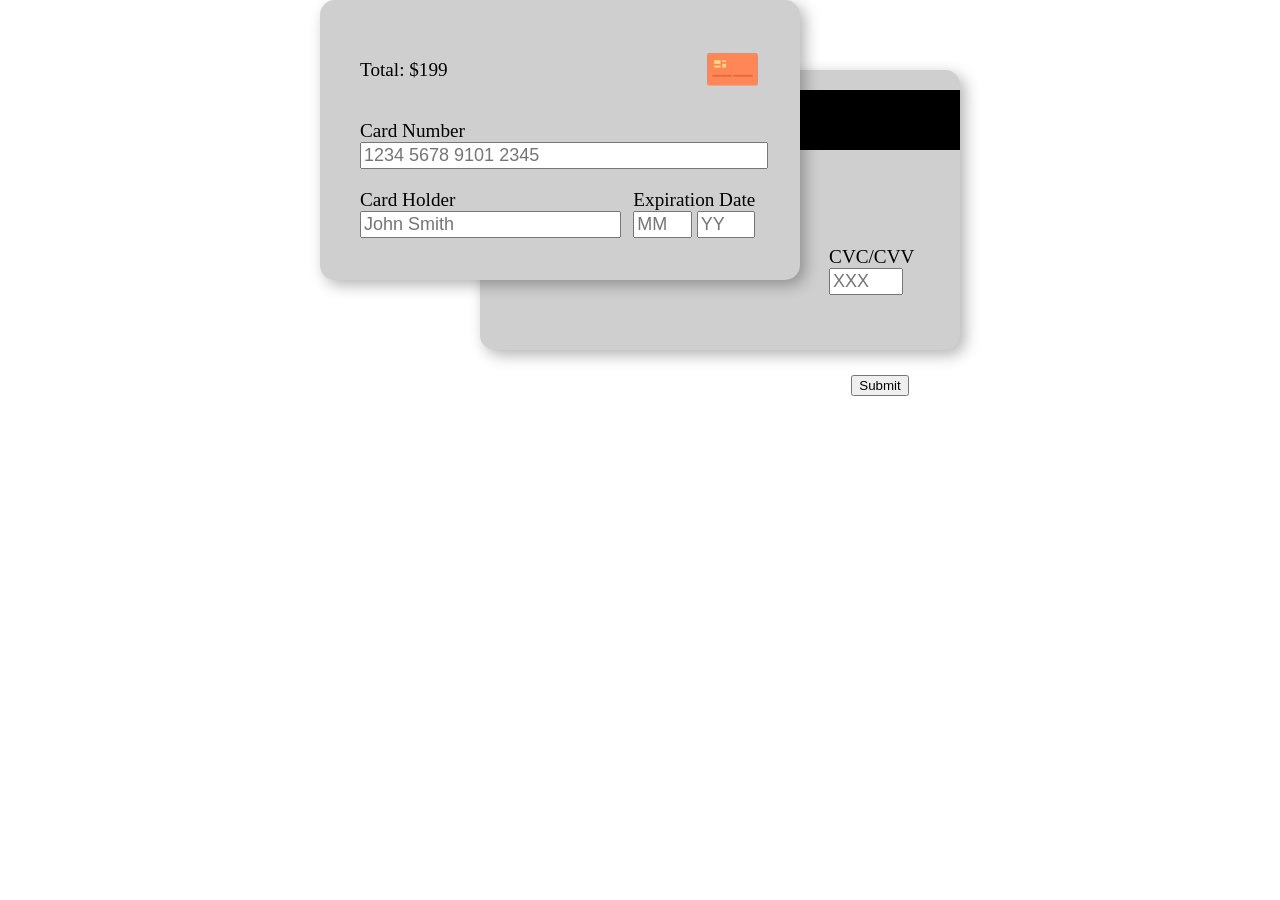
<file: creditcard/index.html>
<!DOCTYPE html>
<html lang="en">
<head>
    <meta charset="UTF-8">
    <meta name="viewport" content="width=device-width, initial-scale=1.0">
    <title>Credit Card</title>
    <link rel="stylesheet" href="styles.css">
    <script src="card.js" defer></script>
    <link rel="shortcut icon" href="favicon.png" type="image/x-icon">
</head>
<body>
    <form id="credit-card">
        <div class="card">
            <div class="cardFront">
                <p class="total">Total: $199</p>
                <p class="errorMsg" style="color: red;"></p>
                <img class="card-image" src="[data-uri]"
                height="55px">
                <div class="number">
                    <label for="cardNumber">Card Number</label>
                    <input type="text" id="cardNumber" placeholder="1234 5678 9101 2345" required>
                </div>
                <div class="name">
                    <label for="cardHolder">Card Holder</label>
                    <input type="text" id="cardHolder" placeholder="John Smith" required>
                </div>
                <div class="exp-date">
                    <label for="expirationDate">Expiration Date</label>
                    <input type="text" id="cardMonth" placeholder="MM" maxlength="2" required>
                    <input type="text" id="cardYear" placeholder="YY" maxlength="2" required>
                </div>
            </div>
            <div class="cardBack">
                <div class="blackstrip"></div>
                <div class="cvv">
                    <label for="cvv">CVC/CVV</label>
                    <input type="text" id="cvv" placeholder="XXX" maxlength="3" required>
                </div>
            </div>
            <button type="submit" class="submitButton">Submit</button>
        </div>
    </form>
</body>
</html>
</file>
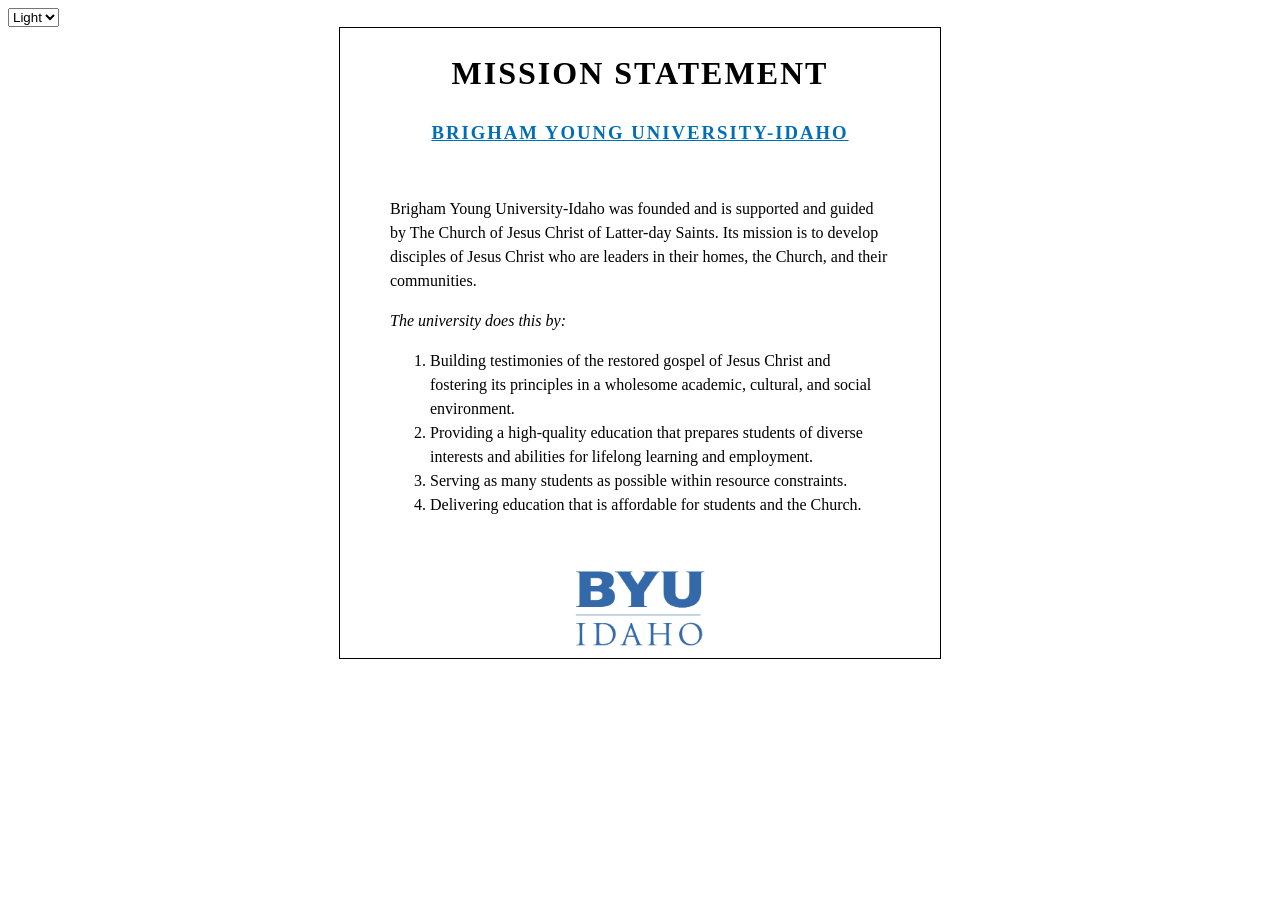
<file: mission/index.html>
<!DOCTYPE html>
<html lang="en">
<head>
    <meta charset="UTF-8">
    <meta name="viewport" content="width=device-width, initial-scale=1.0">
    <title>Mission</title>
    <meta name="BYUI mission statement" content="">
    <link rel="stylesheet" href="styles.css">
</head>

<body>
    <select id="theme-selector">
        <option value="light">Light</option>
        <option value="dark">Dark</option>
    </select>
    <div >
        <header>
            <h1>Mission Statement</h1>
            <h3>Brigham Young University-Idaho</h3>
        </header>
        <main>
            
            <p>	Brigham Young University-Idaho was founded and is supported and guided
                by The Church of Jesus Christ of Latter-day Saints. Its mission is to
                develop disciples of Jesus Christ who are leaders in their homes, the
                Church, and their communities.</p>
            <p><em>The university does this by:</em></p>
            <ol>
                <li>
                    Building testimonies of the restored gospel of Jesus Christ and
                    fostering its principles in a wholesome academic, cultural, and
                    social environment.
                </li>
                <li>
                    Providing a high-quality education that prepares students of diverse
                    interests and abilities for lifelong learning and employment.
                </li>
                <li>
                    Serving as many students as possible within resource constraints.
                </li>
                <li>
                    Delivering education that is affordable for students and the Church.
                </li>
            </ol>
        </main>
        <footer>
            <img id="logo" src="byui-logo_blue.webp" alt="byui logo">
        </footer>
    </div>
    <script src="mission.js" defer></script>
</body>
</html>
</file>
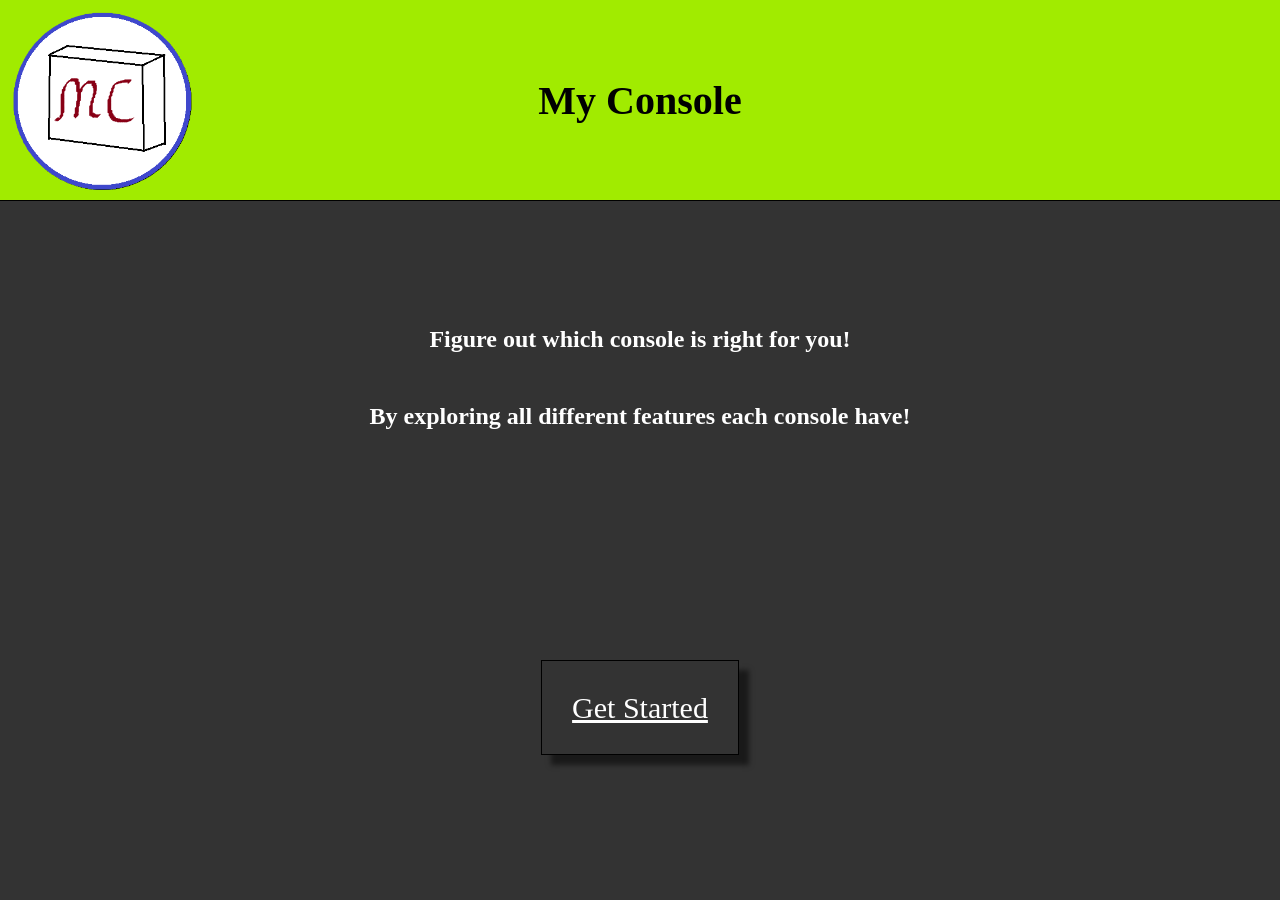
<file: myconsole/index.html>
<!DOCTYPE html>
<html lang="en">
<head>
    <meta charset="UTF-8">
    <meta name="viewport" content="width=device-width, initial-scale=1.0">
    <title>My Console</title>
    <meta name="description" content="">
    <meta name="author" content="Zane Pickering">
    <link rel="stylesheet" href="styles.css">
</head>
<body>
    <header>
        <img class="logo" src="mylogo.png" alt="my console logo">
        <h1>My Console</h1>
    </header>
    <main class="homemain">
        <div>        
            <h2>Figure out which console is right for you!</h2>
            <h2>By exploring all different features each console have!</h2>
        </div>
        <div class="nextPage">
            <a href="page2.html" class="getStarted">Get Started</a>
        </div>
    </main>
</body>
</html>
</file>
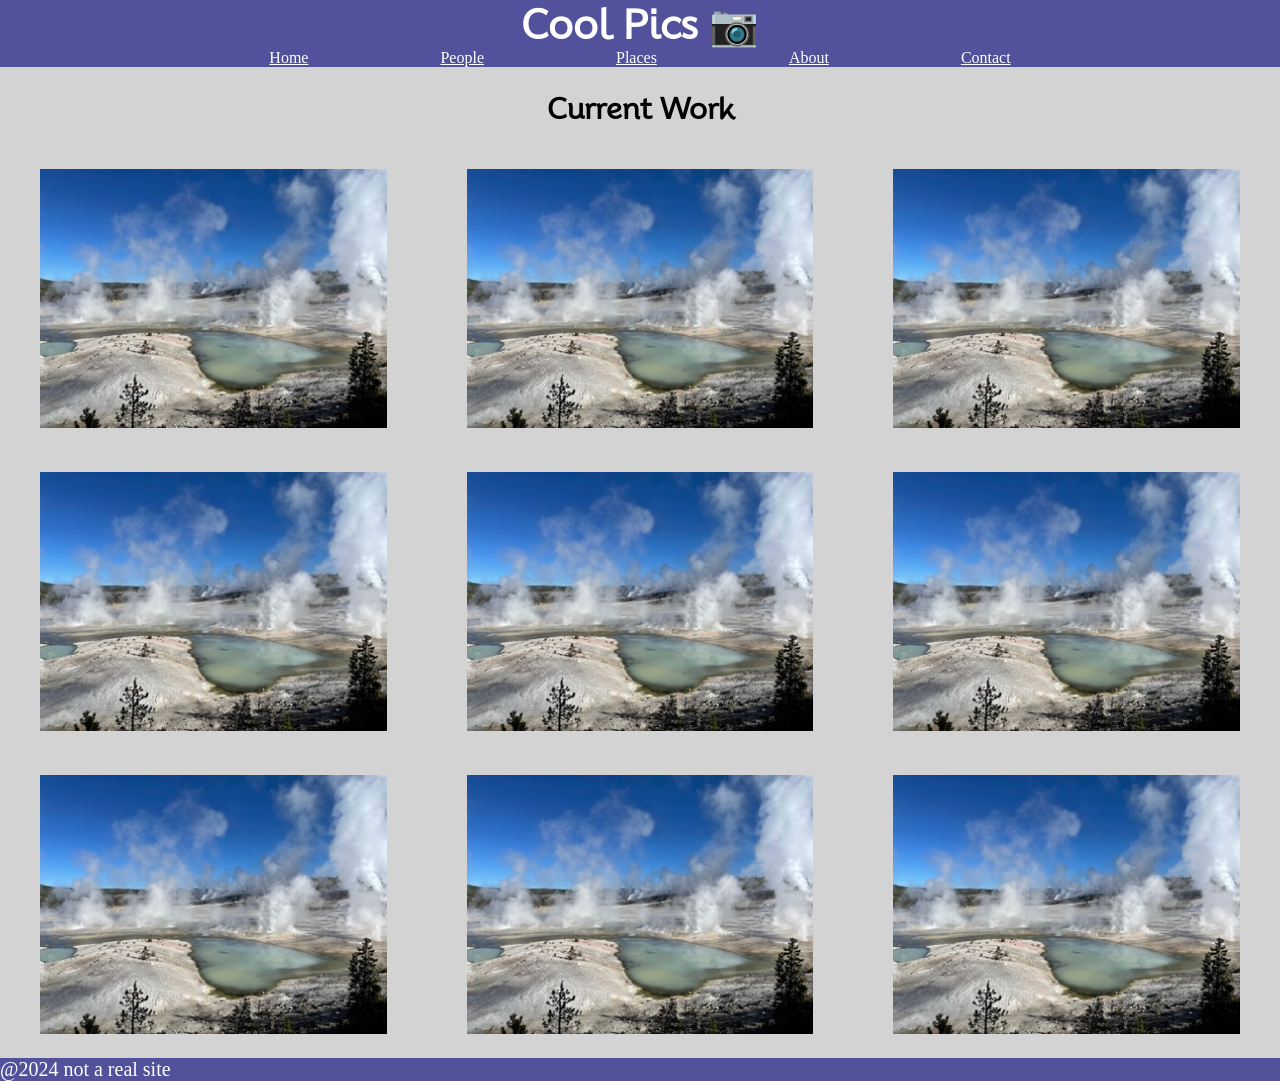
<file: coolpics/coolpics.html>
<!DOCTYPE html>
<html lang="en">
<head>
    <meta charset="UTF-8">
    <meta name="viewport" content="width=device-width, initial-scale=1.0">
    <title>Cool Pics</title>
    <meta name="viewport" content="width=device-width, initial-scale=1.0">
    <meta name="description" content="Cool Pics project">
    <meta name="author" content="Zane Pickering">
    <link rel="stylesheet" href="coolpics.css">
    <script src="coolpics.js" defer></script>
</head>
<body>
    <header>
            <h1>Cool Pics 📷</h1>
        <button class="menu-button">Menu</button>
        <nav class="links">
            <a href="/index.html" class="hide">Home</a>
            <a href="" class="hide">People</a>
            <a href="" class="hide">Places</a>
            <a href="" class="hide">About</a>
            <a href="" class="hide">Contact</a>
        </nav>
    </header>
    <main>
        <h2>Current Work</h2>
        <section class="gallery">
            <figure>
                <img src="norris-sm.jpeg" alt="small picture">
            </figure>
            <figure>
                <img src="norris-sm.jpeg" alt="small picture">
            </figure>
            <figure>
                <img src="norris-sm.jpeg" alt="small picture">
            </figure>
            <figure>
                <img src="norris-sm.jpeg" alt="small picture">
            </figure>
            <figure>
                <img src="norris-sm.jpeg" alt="small picture">
            </figure>
            <figure>
                <img src="norris-sm.jpeg" alt="small picture">
            </figure>
            <figure>
                <img src="norris-sm.jpeg" alt="small picture">
            </figure>
            <figure>
                <img src="norris-sm.jpeg" alt="small picture">
            </figure>
            <figure>
                <img src="norris-sm.jpeg" alt="small picture">
            </figure>
        </section>
    </main>
    <footer>
        <p>@2024 not a real site</p>
    </footer>
    
</body>
</html>
</file>
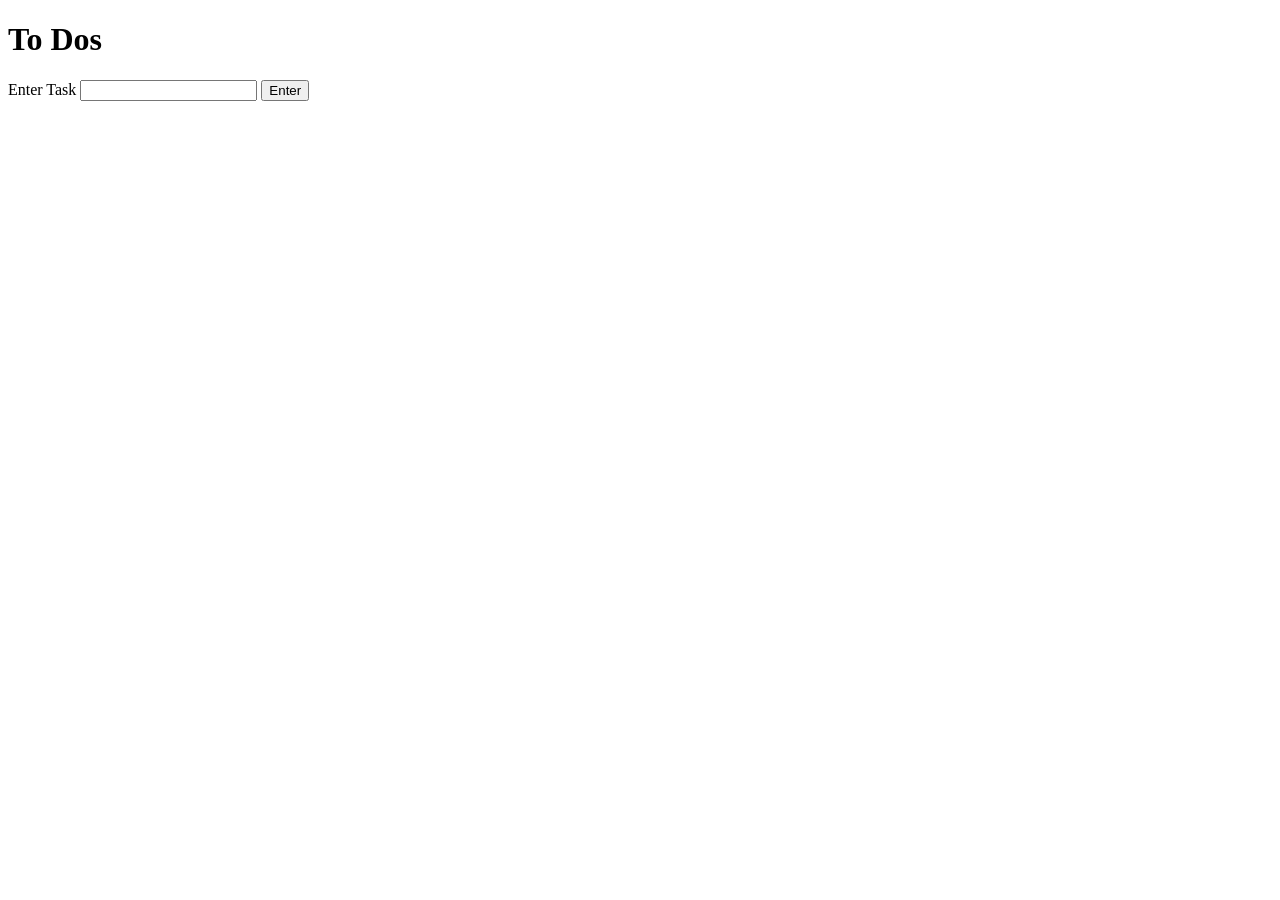
<file: events/events.html>
<!DOCTYPE html>
<html lang="en">
  <head>
    <meta charset="UTF-8" />
    <meta http-equiv="X-UA-Compatible" content="IE=edge" />
    <meta name="viewport" content="width=device-width, initial-scale=1.0" />
    <title>Events practice: ToDos</title>
    <style>
      .todos {
        width: 300px;
      }
      .todos > li {
        display: flex;
        justify-content: space-between;
        align-items: center;
        border: 1px solid;
        padding: 0.5em;
      }
      .todos p {
        margin: 0;
      }
      .todos span {
        cursor: pointer;
      }
      .strike {
        text-decoration: line-through;
        color: gray;
      }
    </style>
  </head>
  <body>
    <h1>To Dos</h1>
    <section>
      <label for="todo">Enter Task</label>
      <input name="todo" id="todo" />
      <button id="submitTask">Enter</button>
    </section>
    <ul id="todoList" class="todos"></ul>
    <script src="events.js"></script>
  </body>
</html>
</file>
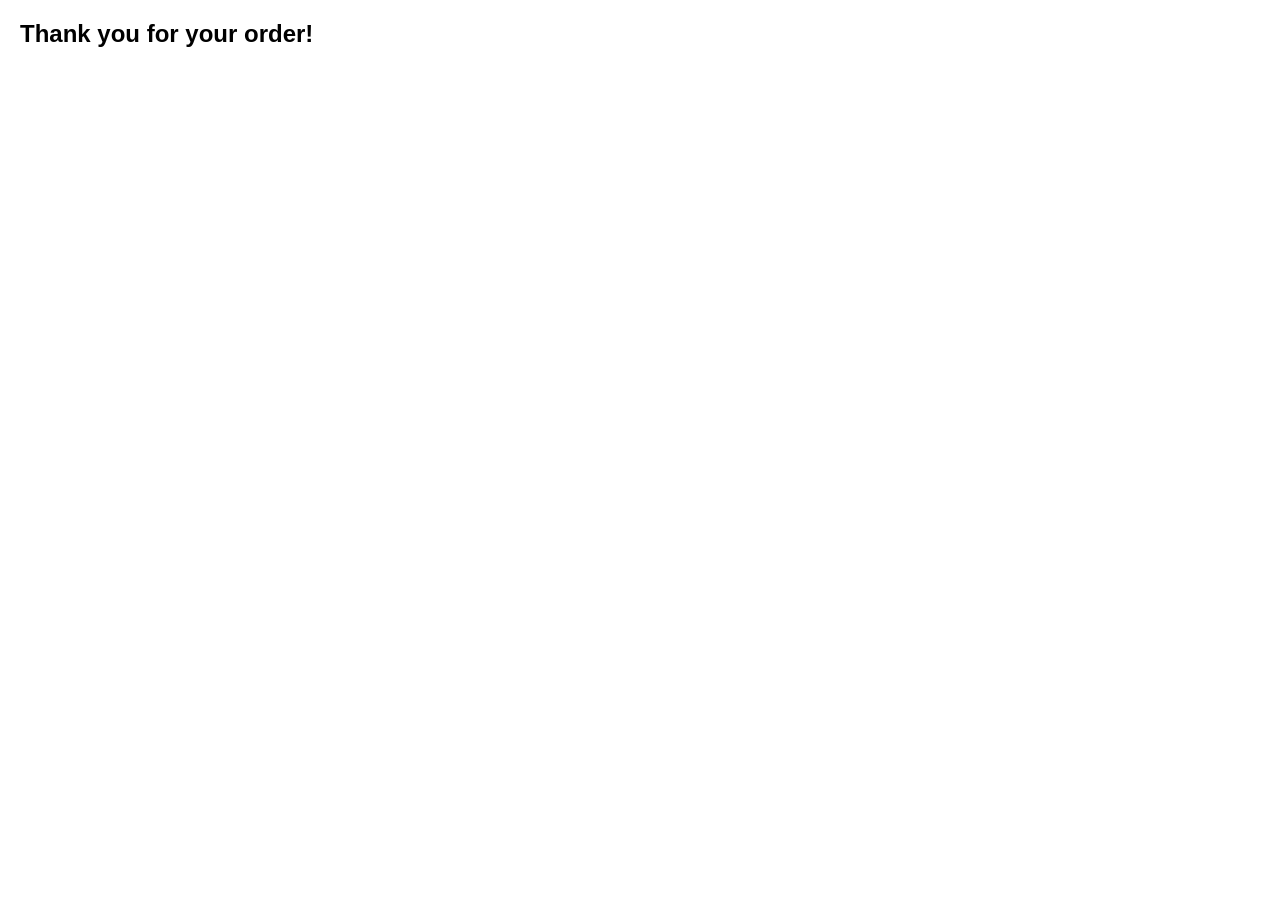
<file: formDemo/completed.html>
<!-- completed.html -->
<!DOCTYPE html>
<html lang="en">
  <head>
    <meta charset="UTF-8" />
    <meta name="viewport" content="width=device-width, initial-scale=1.0" />
    <title>Order Complete</title>
    <link rel="stylesheet" href="form-demo.css" />
  </head>
  <body>
    <h2>Thank you for your order!</h2>
  </body>
</html>
</file>
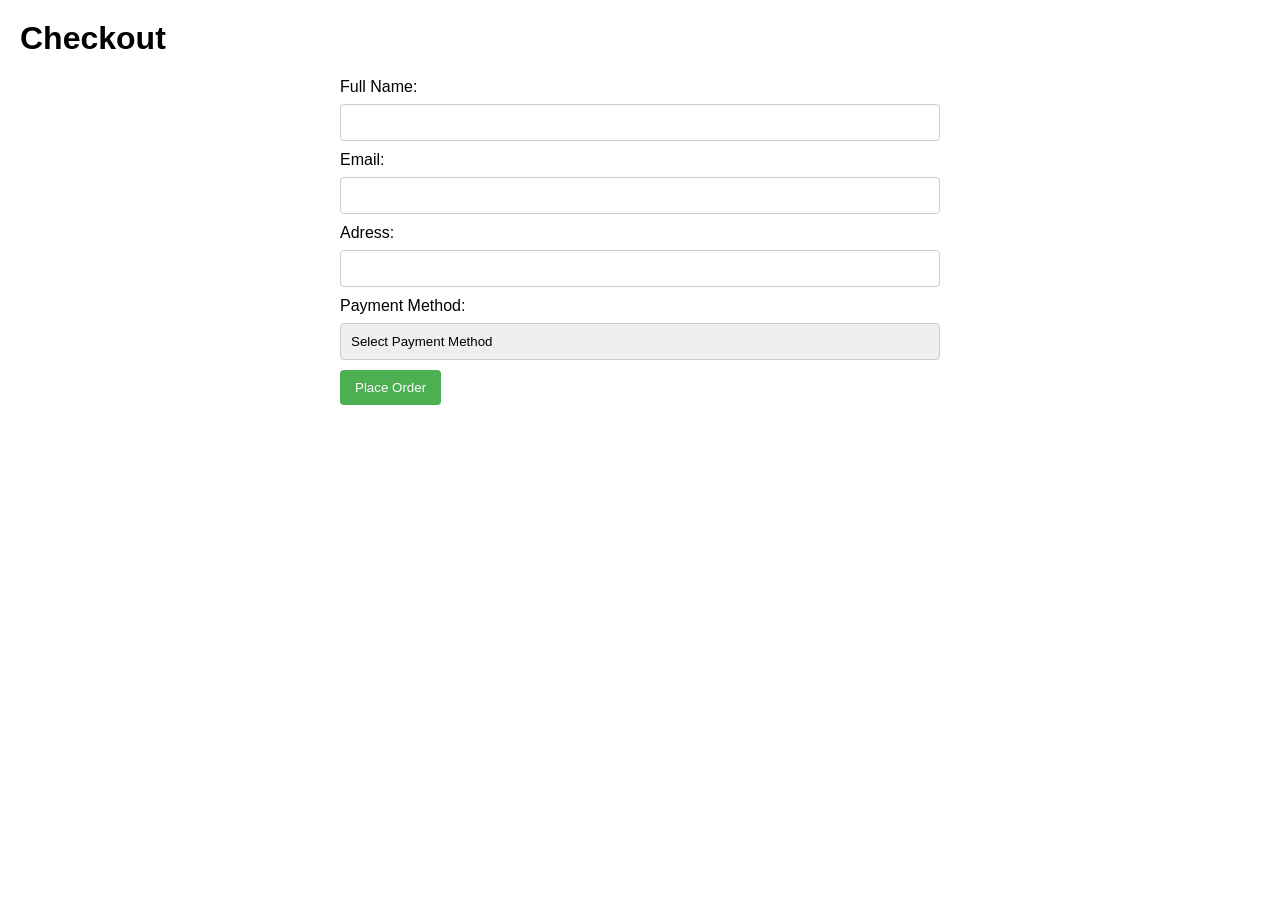
<file: formDemo/form-demo.html>
<html lang="en">
  <head>
    <meta charset="UTF-8" />
    <meta name="viewport" content="width=device-width, initial-scale=1.0" />
    <title>Checkout Form</title>
    <link rel="stylesheet" href="form-demo.css" />
    <script src="form-demo.js" defer></script>
  </head>
  <body>
    <header><h1>Checkout</h1></header>
    <main>
      <section class="errors"></section>
      <form id="checkoutForm" action="completed.html">
        <label for="fullName">Full Name:</label>
        <input type="text" name="fullName" id="fullName" required />

        <label for="email">Email:</label>
        <input type="text" name="email" id="email" required />

        <label for="address">Adress:</label>
        <input type="text" name="email" id="email" required />

        <label for="paymentMethod">Payment Method:</label>
        <select id="paymentMethod" name="paymentMethod" required>
          <option value="">Select Payment Method</option>
          <option value="creditCard">Credit Card</option>
          <option value="paypal">PayPal</option>
        </select>
        <p id="creditCardNumberContainer" class="hide">
            <label for="creditCardNumber">Credit Card Number:</label>
            <input
              type="text"
              id="creditCardNumber"
              name="creditCardNumber"
              pattern="[0-9]{16}"
              placeholder="Enter 16 digits"
              required
            />
        </p>

        <p id="paypalUsernameContainer" class="hide">
            <label for="paypalUsername">PayPal Username:</label>
            <input
              type="text"
              id="paypalUsername"
              name="paypalUsername"
              placeholder="Enter PayPal username"
              required
            />
        </p>
        <button type="submit">Place Order</button>
      </form>
    </main>
  </body>
</html>
</file>
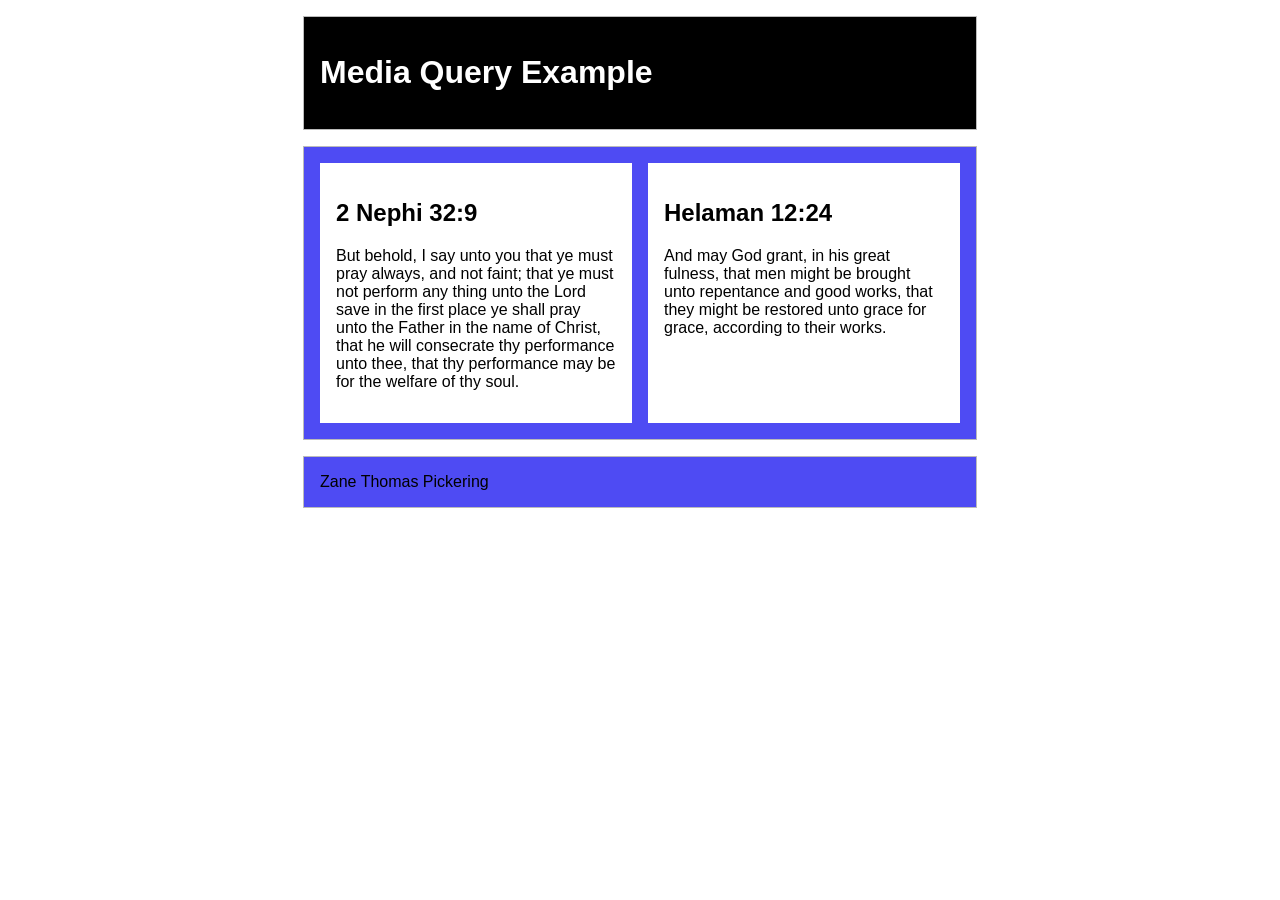
<file: media-query/media-query.html>
<!DOCTYPE html>
<html lang="en">
<head>
    <meta charset="UTF-8">
    <meta name="viewport" content="width=device-width, initial-scale=1.0">
    <title>media-query</title>
    <link rel="stylesheet" href="media-query.css">
</head>
<body>
    <header>
        <h1>Media Query Example</h1>
    </header>
    <main>
        <section>
            <h2>
                2 Nephi 32:9
            </h2>
            <p>
                But behold, I say unto you that ye must pray always, and not faint; that ye must not perform any thing unto the Lord save in the first place ye shall pray unto the Father in the name of Christ, that he will consecrate thy performance unto thee, that thy performance may be for the welfare of thy soul.
            </p>
        </section>
        <section>
            <h2>
                Helaman 12:24
            </h2>
            <p>
                And may God grant, in his great fulness, that men might be brought unto repentance and good works, that they might be restored unto grace for grace, according to their works.
            </p>
        </section>
    </main>
    <footer>
        Zane Thomas Pickering
    </footer>
</body>
</html>
</file>
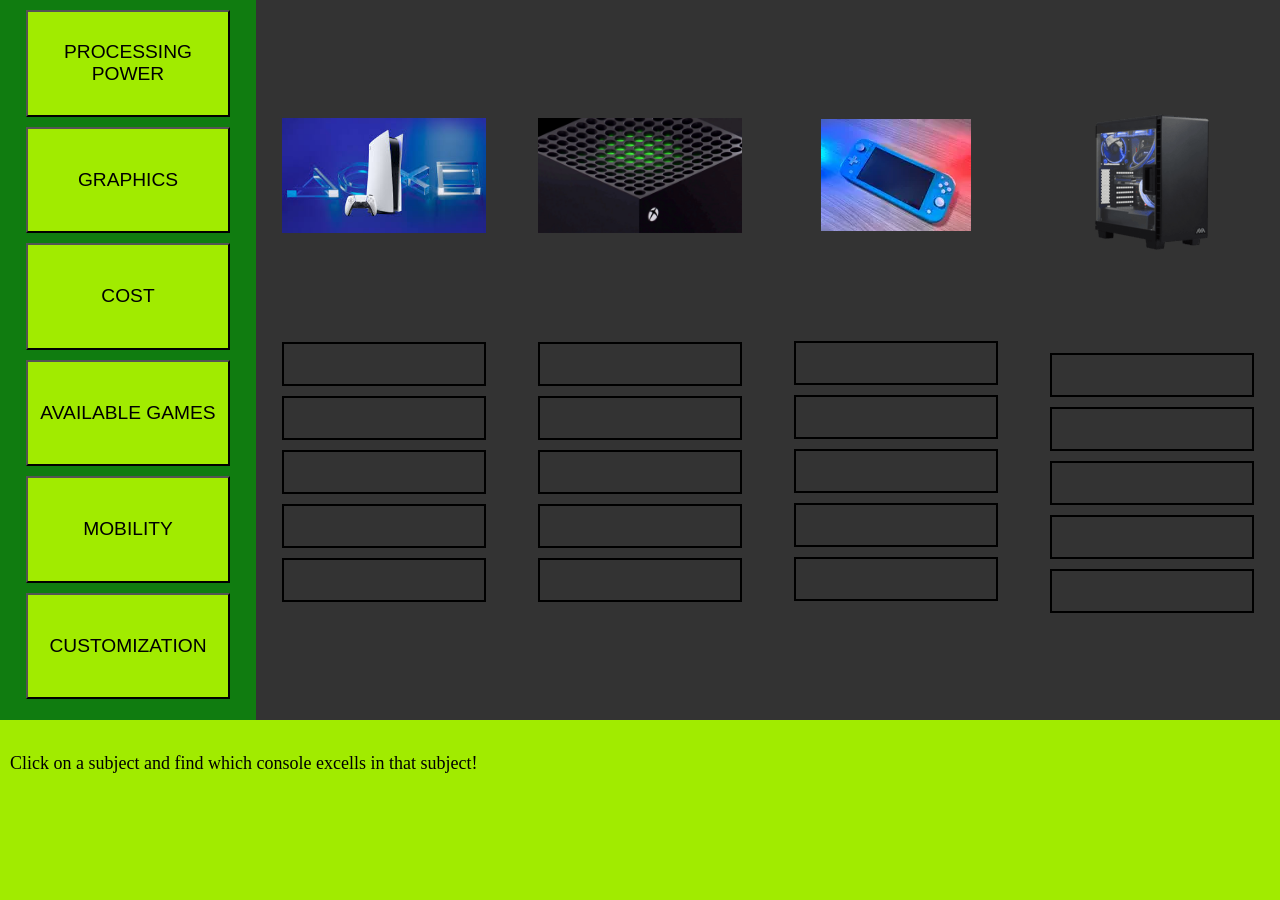
<file: myconsole/page2.html>
<!DOCTYPE html>
<html lang="en">
<head>
    <meta charset="UTF-8">
    <meta name="viewport" content="width=device-width, initial-scale=1.0">
    <title>My Console</title>
    <meta name="description" content="">
    <meta name="author" content="Zane Pickering">
    <link rel="stylesheet" href="styles.css">
    <script src="script.js" type="module" defer></script>
</head>
<body class="page2body">
    <main class="page2main">
        <div class="choiceArea">
            <button class="choice">PROCESSING POWER</button>
            <button class="choice">GRAPHICS</button>
            <button class="choice">COST</button>
            <button class="choice">AVAILABLE GAMES</button>
            <button class="choice">MOBILITY</button>
            <button class="choice">CUSTOMIZATION</button>
        </div>
        <div class="consoleArea">
            <div class="consoleInfo">
                <img src="ps5.jpg" alt="Picture of a ps5" class="consoleImage" >
                <div class="boxArea" id="ps5-boxes">
                    <div class="box"></div>
                    <div class="box"></div>
                    <div class="box"></div>
                    <div class="box"></div>
                    <div class="box"></div>
                </div>
            </div>
            <div class="consoleInfo">
                <img src="xbox.webp" alt="Picture of a xbox" class="consoleImage" >
                <div class="boxArea" id="xbox-boxes">
                    <div class="box"></div>
                    <div class="box"></div>
                    <div class="box"></div>
                    <div class="box"></div>
                    <div class="box"></div>
                </div>
            </div>
            <div class="consoleInfo">
                <img src="switch.webp" alt="Picture of a swtitch" class="consoleImage">
                <div class="boxArea"  id="switch-boxes" >
                    <div class="box"></div>
                    <div class="box"></div>
                    <div class="box"></div>
                    <div class="box"></div>
                    <div class="box"></div>
                </div>
            </div>
            <div class="consoleInfo">
                <img src="pc.png" alt="Picture of a computer" class="consoleImage" >
                <div class="boxArea" id="pc-boxes">
                    <div class="box"></div>
                    <div class="box"></div>
                    <div class="box"></div>
                    <div class="box"></div>
                    <div class="box"></div>
                </div>
            </div>
        </div>
    </main>
    <footer>
        <p id="description">Click on a subject and find which console excells in that subject!</p>
    </footer>
</body>
</html>
</file>
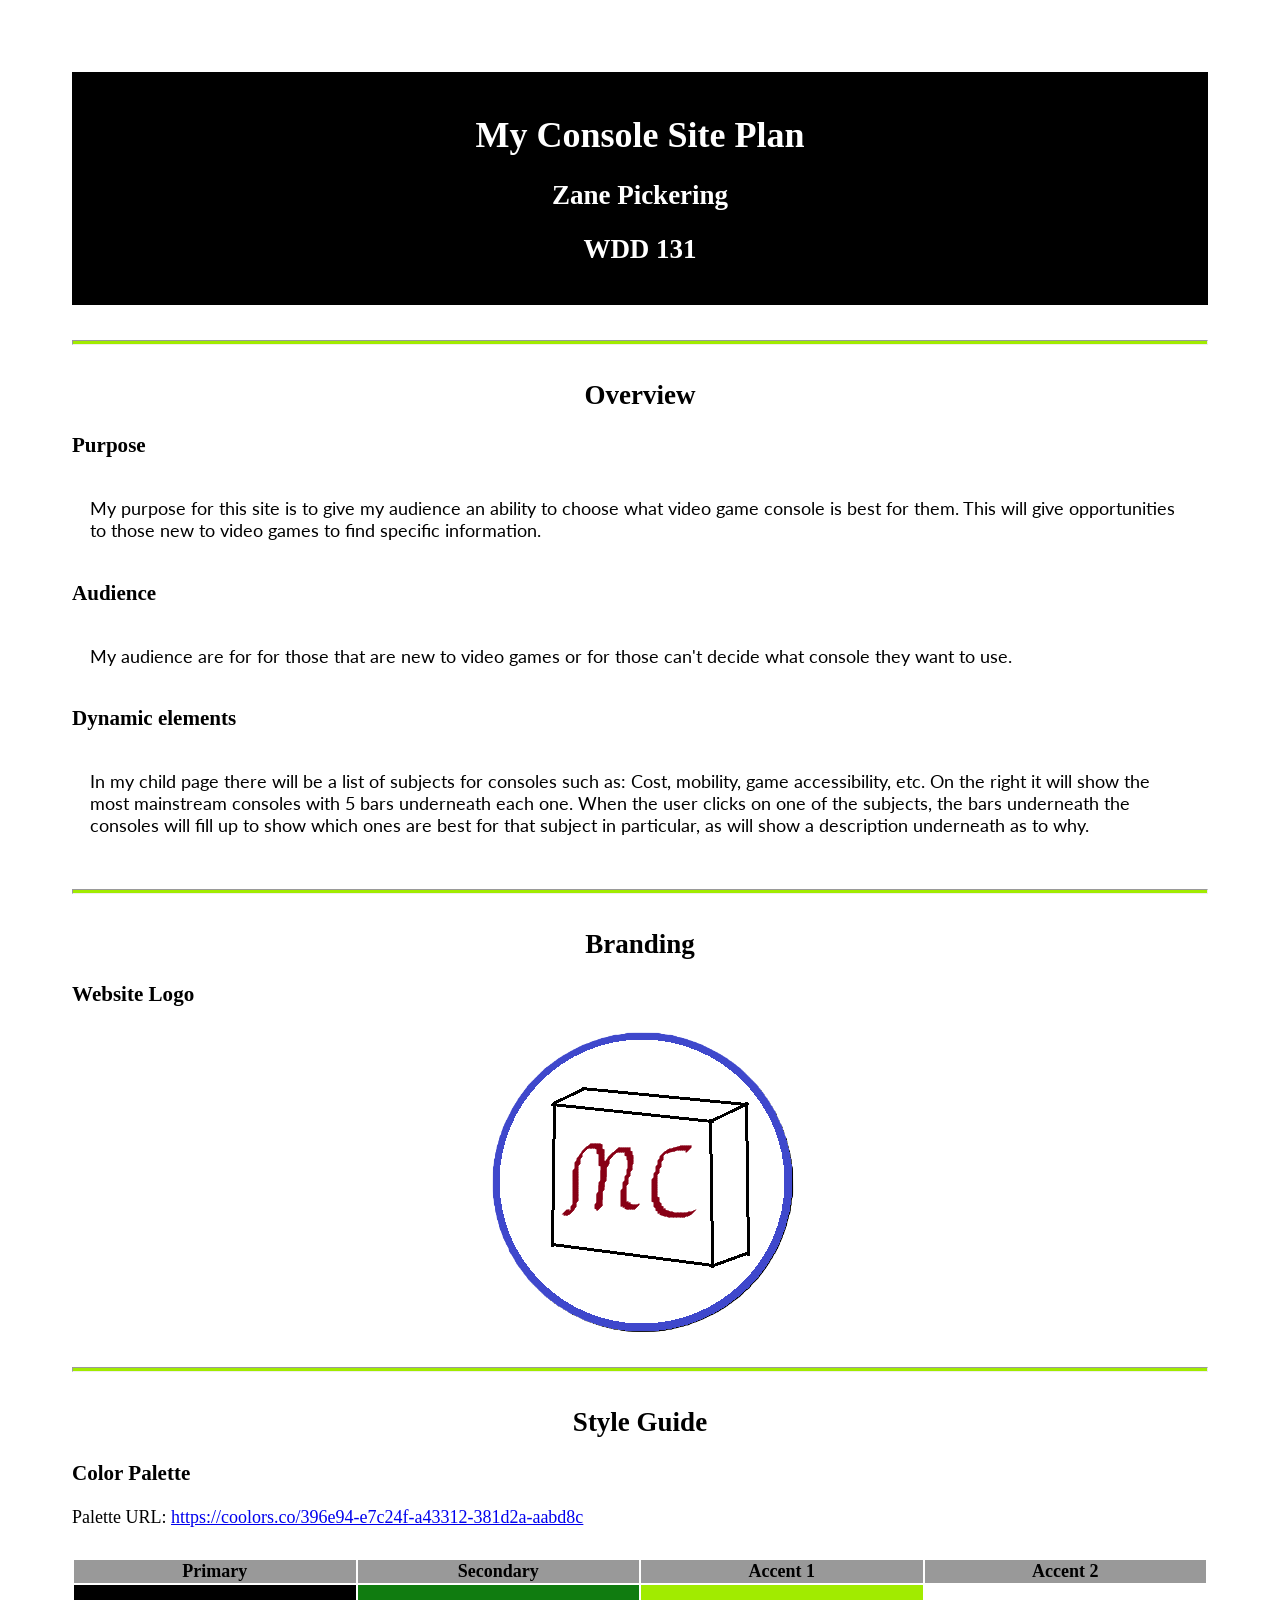
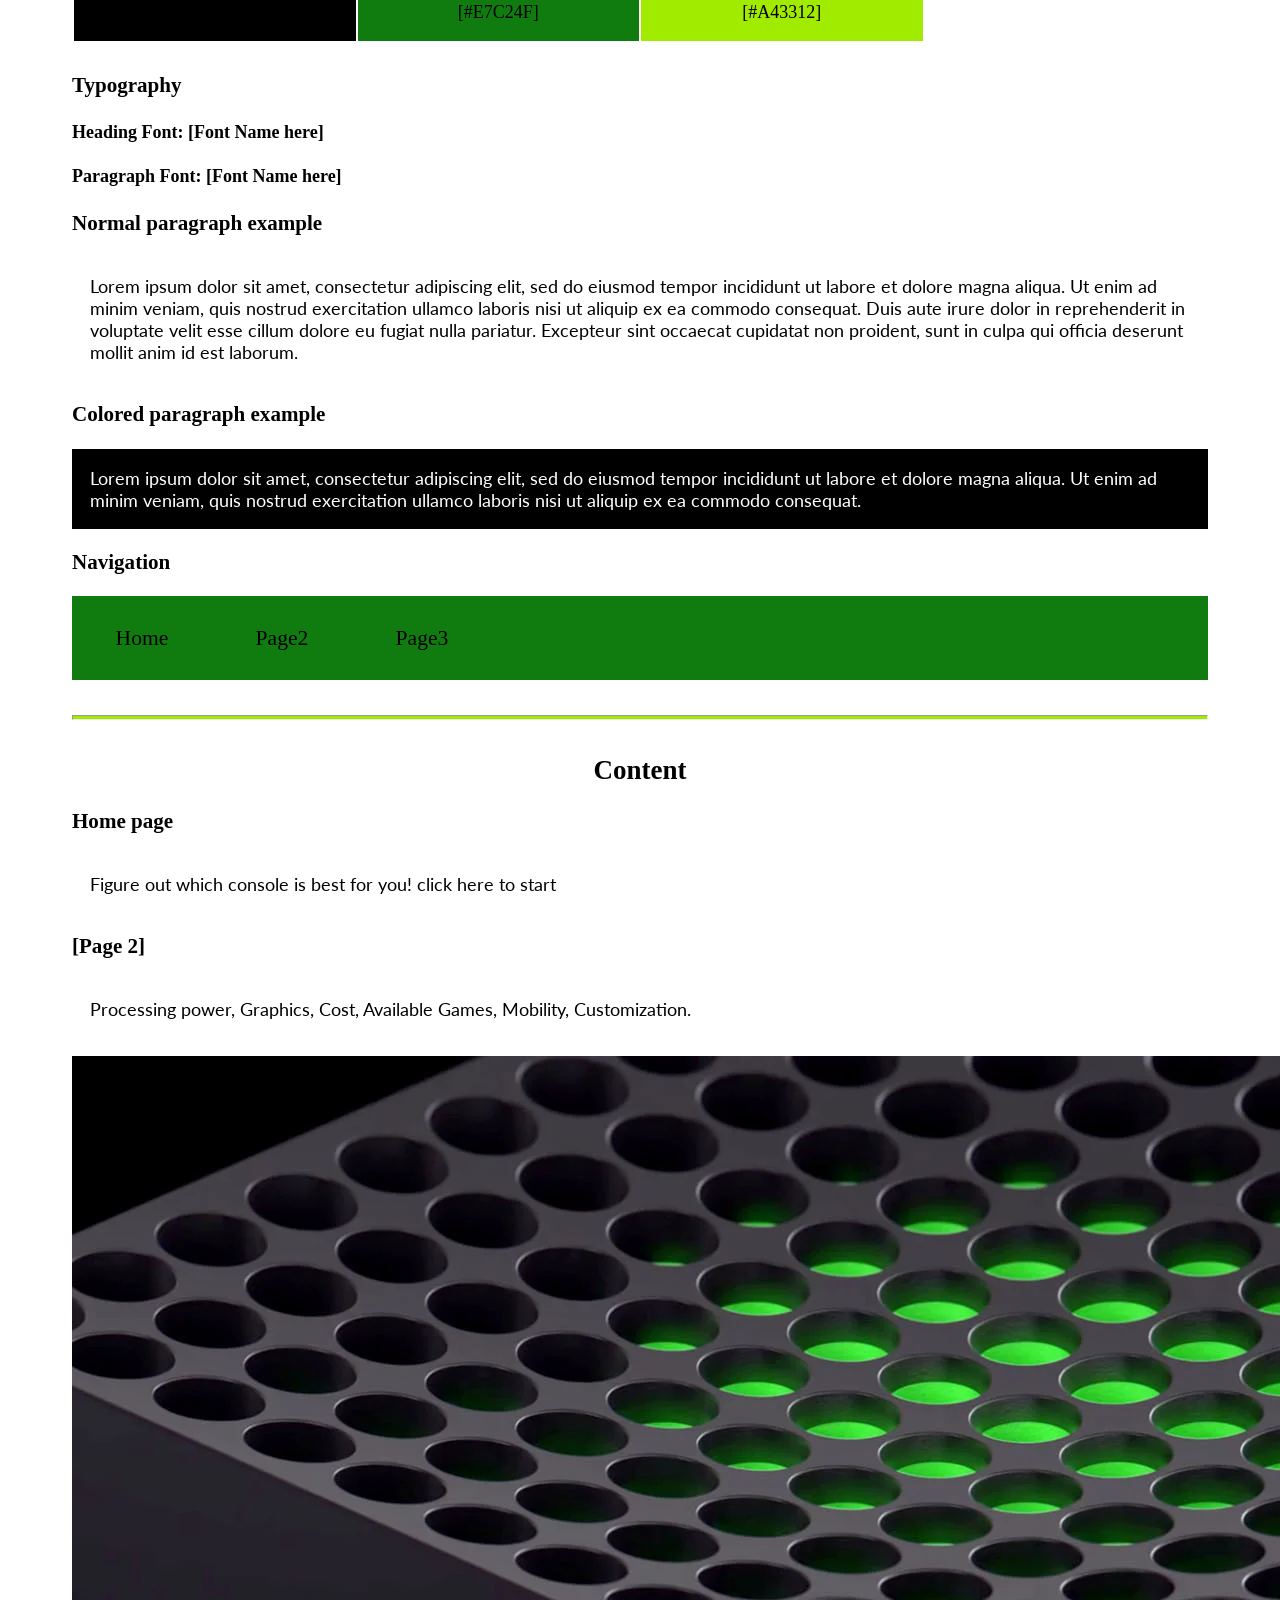
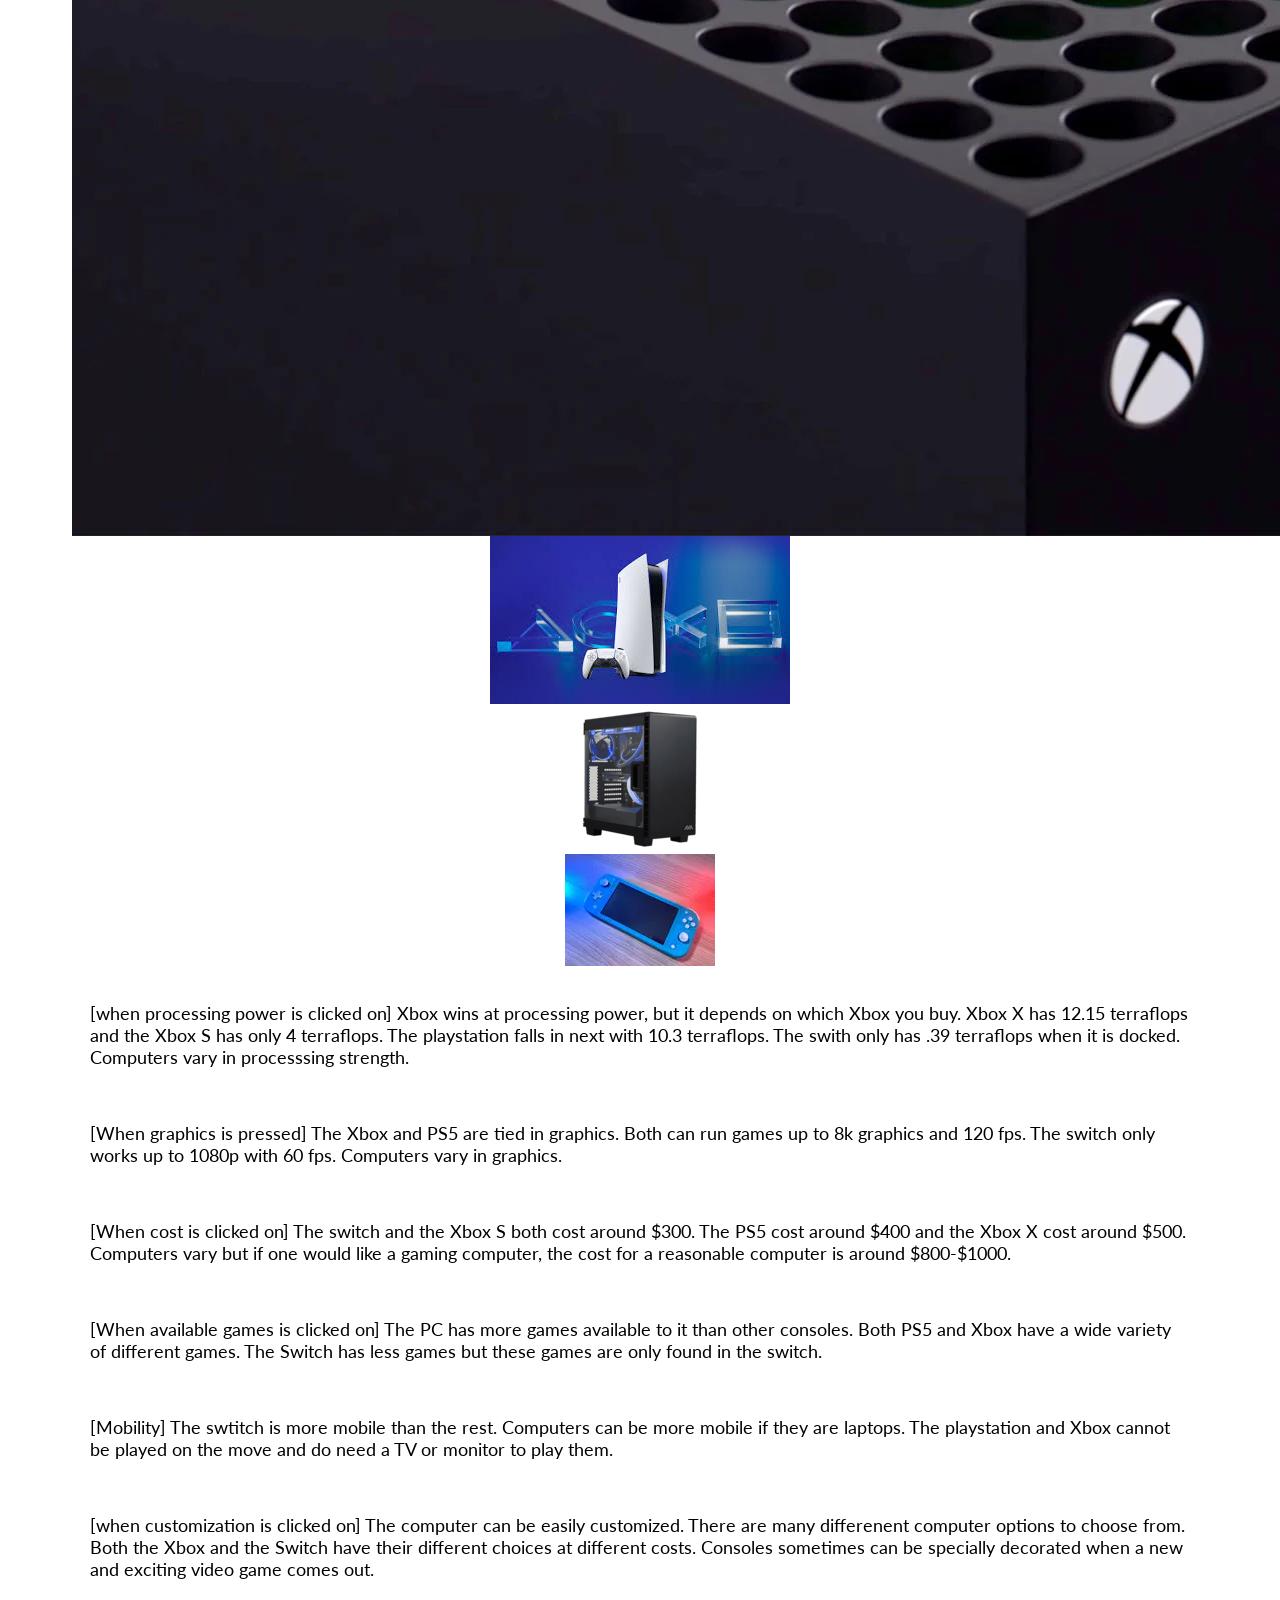
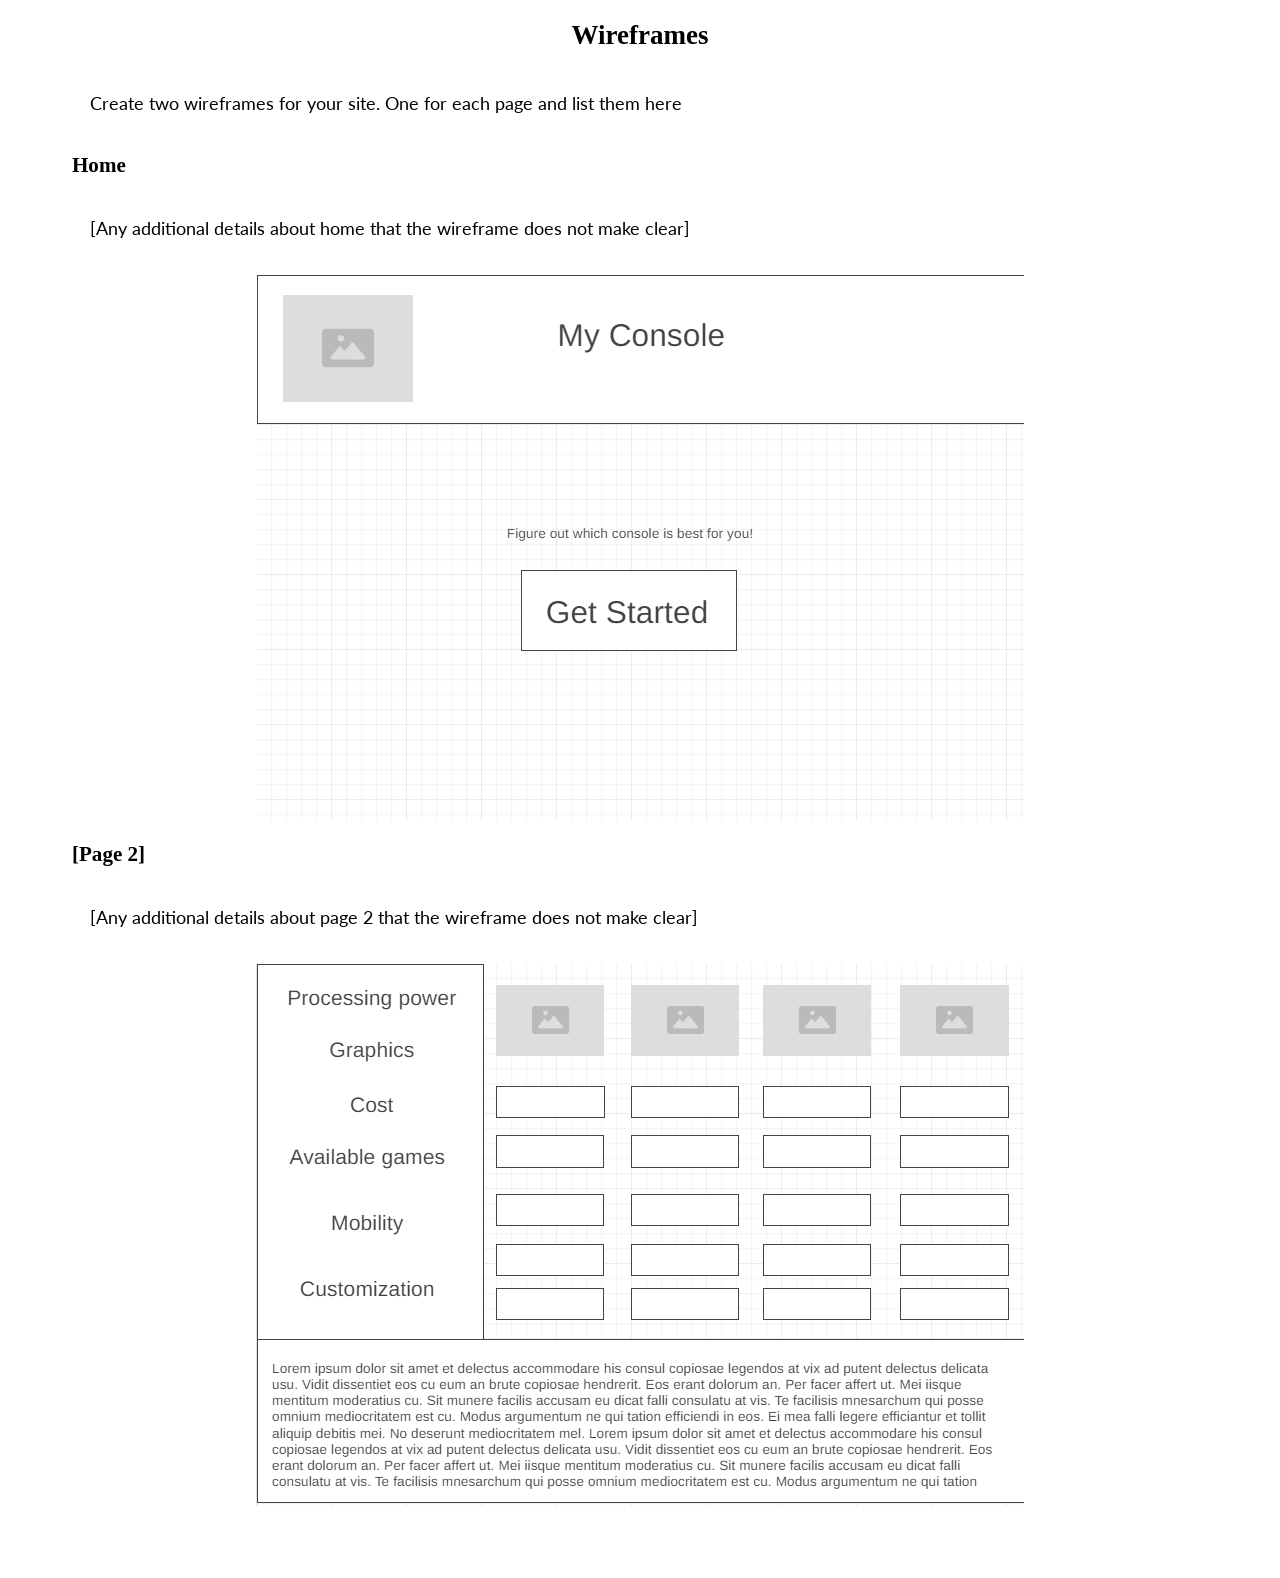
<file: myconsole/site-plan.html>
<!DOCTYPE html>
<html lang="en-us">
	<head>
		<meta charset="utf-8" />
		<title>Site Plan</title>
		<link type="text/css" rel="stylesheet" href="site-plan.css" />
	</head>

	<body>
		<header>
			<h1>My Console Site Plan</h1>
			<h2>Zane Pickering</h2>
			<h2>WDD 131</h2>
			<!-- In the header above, add the name or your site, your name and class number. For example if you are in section 3 you would put WDD 131.03 -->
		</header>
		<main>
			<!-- ------------------------Steps 2-3------------------------------ -->
			<hr />
			<h2>Overview</h2>
			<h3>Purpose</h3>
			<p>My purpose for this site is to give my audience an ability to choose what video game console is best for them. This will give opportunities to those new to video games to find specific information.</p>
			<!-- change this -->

			<h3>Audience</h3>
			<p>My audience are for for those that are new to video games or for those can't decide what console they want to use.</p>
			<!-- change this -->

			<h3>Dynamic elements</h3>
			<p>In my child page there will be a list of subjects for consoles such as: Cost, mobility, game accessibility, etc. On the right it will show the most mainstream consoles with 5 bars underneath each one. When the user clicks on one of the subjects, the bars underneath the consoles will fill up to show which ones are best for that subject in particular, as will show a description underneath as to why.</p>
			<!-- change this -->

			<hr />
			<h2>Branding</h2>
			<h3>Website Logo</h3>
			<!-- Replace this with some sort of logo for your site.  A logo can be as simple as the name of your site in a nice font :) -->
			<img src="mylogo.png" alt="Logo image" />
			<hr />
			<h2>Style Guide</h2>

			<!-- ------------------------Steps 4-8------------------------------ -->

			<h3>Color Palette</h3>
			<!--  The colors you choose for a website are one of the most important decisions you will make. Follow the instructions on the activity in iLearn then return and replace the color codes below with the hex color codes (the 6 digit numbers that show at the bottom of each color) for the colors you have chosen below.  You should have at least 2 colors but do not have to fill in all 4 if you do not need them.  -->

			<!-- Copy and paste the URL to your finished palette below Make sure to paste it into both spots -->
			Palette URL:
			<a
				href="https://coolors.co/396e94-e7c24f-a43312-381d2a-aabd8c"
				target="_blank"
				>https://coolors.co/396e94-e7c24f-a43312-381d2a-aabd8c</a
			>

			<table class="colors">
				<tbody>
					<tr>
						<th>Primary</th>
						<th>Secondary</th>
						<th>Accent 1</th>
						<th>Accent 2</th>
					</tr>
					<!-- Replace the numbers in the boxes below with your hex color codes. Then switch to the site-plan.css file and change your colors there as well. -->
					<tr>
						<td class="primary">[#396E94]</td>
						<td class="secondary">[#E7C24F]</td>
						<td class="accent1">[#A43312]</td>
						<td class="accent2"></td>
					</tr>
				</tbody>
			</table>

			<!-- ------------------------Step 9------------------------------ -->

			<h3>Typography</h3>
			<!-- Choose a font for your paragraphs (body copy) and headlines. What font(s) have you chosen? Why did you choose what you did?  Make sure to review the list of web safe fonts at W3Schools.org as a starting point.  Think also about which of your colors above you might use for background and font colors. -->

			<h4>
				Heading Font: [Font Name here]
				<!-- change this -->
			</h4>
			<h4>
				Paragraph Font: [Font Name here]
				<!-- change this -->
			</h4>
			<h3>Normal paragraph example</h3>
			<p>
				Lorem ipsum dolor sit amet, consectetur adipiscing elit, sed do eiusmod
				tempor incididunt ut labore et dolore magna aliqua. Ut enim ad minim
				veniam, quis nostrud exercitation ullamco laboris nisi ut aliquip ex ea
				commodo consequat. Duis aute irure dolor in reprehenderit in voluptate
				velit esse cillum dolore eu fugiat nulla pariatur. Excepteur sint
				occaecat cupidatat non proident, sunt in culpa qui officia deserunt
				mollit anim id est laborum.
			</p>
			<h3>Colored paragraph example</h3>
			<p class="colored">
				Lorem ipsum dolor sit amet, consectetur adipiscing elit, sed do eiusmod
				tempor incididunt ut labore et dolore magna aliqua. Ut enim ad minim
				veniam, quis nostrud exercitation ullamco laboris nisi ut aliquip ex ea
				commodo consequat.
			</p>

			<!-- ------------------------Step 10------------------------------ -->

			<h3>Navigation</h3>
			<!-- Think about how you want your navigation bar to look. In the site-plan.css file change the colors to your colors to get the look you desire. -->
			<nav>
				<a href="#">Home</a>
				<a href="#">Page2</a>
				<a href="#">Page3</a>
			</nav>
			<hr />

			<h2>Content</h2>
			<h3>Home page</h3>
			<p>Figure out which console is best for you! 
				click here to start
			</p>
			<h3>[Page 2]</h3>
			<p>Processing power, Graphics, Cost, Available Games, Mobility, Customization.</p>
			<img src="xbox.webp" alt="xbox picture">
			<img src="ps5.jpg" alt="ps5 picture">
			<img src="pc.png" alt="computer picture">
			<img src="switch.webp" alt="switch picture">
			<p>[when processing power is clicked on] Xbox wins at processing power, but it depends on which Xbox you buy. Xbox X has 12.15 terraflops and the Xbox S has only 4 terraflops. The playstation falls in next with 10.3 terraflops. The swith only has .39 terraflops when it is docked. Computers vary in processsing strength.</p>
			<p>[When graphics is pressed] The Xbox and PS5 are tied in graphics. Both can run games up to 8k graphics and 120 fps. The switch only works up to 1080p with 60 fps. Computers vary in graphics.</p>
			<p>[When cost is clicked on] The switch and the Xbox S both cost around $300. The PS5 cost around $400 and the Xbox X cost around $500. Computers vary but if one would like a gaming computer, the cost for a reasonable computer is around $800-$1000.</p>
			<p>[When available games is clicked on] The PC has more games available to it than other consoles. Both PS5 and Xbox have a wide variety of different games. The Switch has less games but these games are only found in the switch.</p>
			<p>[Mobility] The swtitch is more mobile than the rest. Computers can be more mobile if they are laptops. The playstation and Xbox cannot be played on the move and do need a TV or monitor to play them.</p>
			<p>[when customization is clicked on] The computer can be easily customized. There are many differenent computer options to choose from. Both the Xbox and the Switch have their different choices at different costs. Consoles sometimes can be specially decorated when a new and exciting video game comes out.</p>
			<h2>Wireframes</h2>
			<p>
				Create two wireframes for your site. One for each page and list them
				here
			</p>

			<h3>Home</h3>
			<p>
				[Any additional details about home that the wireframe does not make
				clear]
			</p>
			<img src="homepagewireframe.png" alt="home page wireframe" />

			<h3>[Page 2]</h3>
			<p>
				[Any additional details about page 2 that the wireframe does not make
				clear]
			</p>
			<img src="page2wireframe.png" alt="page 2 wireframe" />
		</main>
	</body>
</html>
</file>
<file: creditcard/styles.css>
body{
    margin: 0 auto;
    width: 50%;
}
.card{
    display: grid;
    grid-template-rows: 1fr 1fr 1fr 1fr 1fr 1fr;
    grid-template-columns: 1fr 1fr 1fr 1fr;
}
.cardFront{
    grid-row: 1/5;
    grid-column: 1/4;
    background-color: rgb(207, 207, 207);
    z-index: 1;
    height: 200px;
    border-radius: 15px;
    box-shadow: 5px 5px 15px rgba(0, 0, 0, 0.3);
    display: grid;
    grid-template-columns: 2fr 1fr;
    grid-template-rows: 1fr 1fr 1fr;
    gap: 20px;
    padding: 40px;
}
.total{
    grid-column: 1/2;
    grid-row: 1/2;
    font-size: larger;
}
.card-image{
    grid-column: 2/3;
    grid-row: 1/2;
    justify-self: end;
}
.number{
    grid-column: 1/3;
    grid-row: 2/3;
    font-size: larger;
}
#cardNumber{
    width: 100%;
    font-size: large;
}
.name{
    grid-row: 3/4;
    grid-column: 1/2;
    font-size: larger;
}
#cardHolder{
    width: 100%;
    font-size: large;
}
.exp-date{
    font-size: larger;
    grid-column: 2/3;
    grid-row: 3/4;
}
#cardMonth{
    width: 40%;
    font-size: large;
}
#cardYear{
    width: 40%;
    font-size: large;
}
.cardBack{
    grid-row: 2/6;
    grid-column: 2/5;
    background-color: rgb(207, 207, 207);
    border-radius: 15px;
    box-shadow: 5px 5px 15px rgba(0, 0, 0, 0.3);
    display: grid;
    grid-template-columns: 2fr .75fr;
    grid-template-rows: 1fr 1fr;
    padding-top: 20px;
    padding-bottom: 20px;
}
.blackstrip{
    background: black;
    grid-column: 1/3;
    grid-row: 1/2;
    height: 50%;
}
.cvv{
    grid-column: 2/3;
    grid-row: 2/3;
    font-size: larger;
    align-content: center;
}
#cvv{
    width: 50%;
    font-size: large;
}
.submitButton{
    grid-column: 4/5;
    grid-row: 6/7;
    margin: auto auto;
}
</file>
<file: mission/styles.css>
h3{
    color: #006EB6;
    text-decoration: underline;
    text-decoration-thickness: 1px;
}
div{
    text-align: center;
    width: 600px;
    line-height: 1.5;
    margin: auto;
    border: 1px solid black;
}
p{
    text-align: left;
}
li{
    text-align: left;
}
header{
    letter-spacing: 2px;
    text-transform: uppercase;
}
img{
    width: 150px;
}
main{
    margin: 50px;
}
.dark h3{
    color: rgb(79, 154, 207);
}
.dark div{
    background-color: #333;
}
.dark{
    color: rgb(212, 212, 212);
}
</file>
<file: myconsole/styles.css>
header{
    height: 20vh;
    display: flex;
    align-items: center;
    justify-content: center;
    border-bottom: 1px solid black;
    padding: 10px;
    background-color: #A1EB00;
}
img{
    max-width: 100%;
}
.logo{
    margin-right: auto;
    max-height: 20vh;
}
h1{
    text-align: center;
    position: absolute;
    font-size: 40px;
}
body{
    margin: 0 auto;
    background-color: rgb(51, 51, 51);
}
.homemain{
    height: 70vh;
    margin: 0 auto;
    display: flex;
    flex-direction: column;
    align-items: center;
    justify-content: space-around;
    text-align: center;
}
h2{
    margin-bottom: 50px;
    color: white;
}
a{
    font-size: 30px;
    color: white;
    border: 1px solid black;
    padding: 30px;
    box-shadow: 10px 10px 5px rgba(0, 0, 0, 0.5)
}

.page2body{
    display: flex;
    flex-direction: column;
    display: flex;
    justify-content: center;
    align-items: center;
    height: 100vh;
    
}
.page2main{
    display: flex;
    margin: 0;
    padding: 0;
    flex-basis: 80%;
}
.choiceArea{
    display: flex;
    flex-direction: column;
    flex-grow: 1;
    background-color: #107C10;
    padding-top: 10px;
}
.choice{
    height: 15%;
    width: 80%;
    margin: 0 auto;
    margin-bottom: 10px;
    background-color: #A1EB00;
    font-size: larger;
}
.consoleArea{
    display: flex;
    justify-content: space-between;
    flex-basis: 80%;

}
.boxArea{
    display: flex;
    flex-direction: column-reverse;
}
.box{
    border: 2px solid black;
    padding: 20px;
    margin-bottom: 10px;
}
.box.green {
    background-color: green;
}
.box.red {
    background-color: red;
}
.box.orange {
    background-color: orange;
}
.box.yellow{
    background-color: yellow;
}
.consoleInfo{
    width: 20%;
    margin: 0 auto;
    margin-top: 10px;
    display: flex;
    flex-direction: column;
    justify-content: space-evenly;
}
.consoleImage{
    align-self: center;
}
footer{
    background-color: #A1EB00;
    padding: 15px;
    flex-grow: 1;
    width: 100%;
}
p{
    padding-left: 10px;
    font-size: large;
}
@media screen and (max-width: 900px) {
.page2main{
    flex-direction: column;
}
.choice{
    padding: 10px;
}

}
@media screen and (max-width: 450px) {
.logo{
    width: 0;
}
}
</file>
<file: coolpics/coolpics.css>
@import url("https://fonts.googleapis.com/css2?family=Mooli&display=swap");


body{
    width: 100%;
    height: 100%;
    margin: auto auto;
}

header{
    text-align: center;
    background-color: rgb(81, 81, 156);
    margin: auto auto;
    color: white;
}
h1{
    font-size: 40px;
    margin: 0;
}
.menu-button{
    background-color: rgb(81, 81, 156);
    color: white;
    font-size: larger;
}
.links a{
    padding-left: 5%;
    padding-right: 5%;
    color: white;
}
.hide{
    display: none;
}
h1, h2{
    font-family: 'Mooli', sans-serif;
}
main{
    align-content: center;
    text-align: center;
    background-color: rgb(211, 211, 211);
    font-size: 1.2em;
}
img{
    max-width: 100%;
    object-fit: cover;
}
footer{
    background-color: rgb(81, 81, 156);
    color: white;
}
p{
    margin: 0;
    font-size: 20px;
}


.viewer {
    position: fixed;
    top: 0;
    left: 0;
    bottom: 0;
    right: 0;
    background-color: rgba(0, 0, 0, 0.75);
    display: grid;
    grid-template-rows: auto 1fr;
    grid-template-columns: 1fr 10fr 1fr;
    justify-items: center;
    align-items: center;

  }
  
  .close-viewer {
    grid-row:1/2;
    grid-column: 2/3;
    font-size: 2rem;
    color: white;
    justify-self: end;
    background:none;
    border: 0px;
  }
  
  .viewer img {
    grid-row: 2/3;
    grid-column: 2/3;
    max-height: 100%; 
    align-self: center;
    justify-self: center;
  }


@media screen and (min-width: 700px){
    .gallery{
        display: grid;
        grid-template-columns: 1fr 1fr;
    }
}

@media screen and (min-width: 1000px){
    .gallery{
        display: grid;
        grid-template-columns: 1fr 1fr 1fr;
    }
    .menu-button{
        display: none;
    }
    .viewer{
        top: 20px;
        left: 40px;
        right: 40px;
        bottom: 10px;
    }
    .viewer img{
        align-self: first baseline;
        max-height: 70%;
    }
}
</file>
<file: formDemo/form-demo.css>
/* form-demo.css */
* {
    box-sizing: border-box;
  }
  body {
    font-family: Arial, sans-serif;
    margin: 20px;
  }
  
  main {
    max-width: 600px;
    margin: 0 auto;
  }
  
  .errors > p {
    border: 1px solid red;
    padding: 0.5em;
  }
  /* Style the select arrow for Safari */
  select::-webkit-inner-spin-button,
  select::-webkit-outer-spin-button {
    -webkit-appearance: none;
    margin: 0;
  }
  
  /* Style the select arrow for other browsers */
  select {
    -moz-appearance: none;
    -webkit-appearance: none;
    appearance: none;
  }
  
  .hide {
    display: none; /* Initially hide the credit card input and label */
  }
  label {
    display: block;
    margin-bottom: 8px;
  }
  
  input,
  select,
  textarea {
    width: 100%;
    padding: 10px;
    margin-bottom: 10px;
    box-sizing: border-box;
    border: 1px solid #ccc; /* Add a border to make it visually consistent */
    border-radius: 4px;
  }
  button {
    background-color: #4caf50;
    color: white;
    padding: 10px 15px;
    border: none;
    border-radius: 4px;
    cursor: pointer;
  }
</file>
<file: media-query/media-query.css>
body{
    font-family: 'Roboto', sans-serif;
}

header, main, footer{
    max-width: 640px;
    margin: 1rem auto;
    border: 1px solid #bbb;
    padding: 1rem;
    background-color: rgb(78, 75, 243);
}
main{
    display: grid;
    grid-template-columns: 1fr;
    grid-gap: 1rem;
}
section{
    padding: 1rem;
    background-color: white;
}
@media screen and (min-width: 500px) {
    header{
        background-color: black;
        color: white;
    }
    main{
        grid-template-columns: 1fr 1fr;
    }
}
</file>
<file: myconsole/site-plan.css>
/* if you are using any Google fonts change the font names below to your fonts. 
Any spaces in your font name should be replaced with a +. 
Fonts are separated by a | */
@import url("https://fonts.googleapis.com/css?family=IM+Fell+French+Canon+SC|Lato");

:root {
  /* change the values below to your colors from your palette */
  --primary-color: black;
  --secondary-color: #107C10;
  --accent1-color: #A1EB00;
  --accent2-color: white;

  /* change the values below to your chosen font(s) */
  --heading-font: "IM Fell French Canon SC";
  --paragraph-font: Lato, Helvetica, sans-serif;

  /* these colors below should be chosen from among your palette colors above */
  --headline-color-on-white: var(
    --primary-color
  ); /* headlines on a white background */
  --headline-color-on-color: white; /* headlines on a colored background */
  --paragraph-color-on-white: var(
    --primary-color
  ); /* paragraph text on a white background */
  --paragraph-color-on-color: white; /* paragraph text on a colored background */
  --paragraph-background-color: var(--primary-color);
  --nav-link-color: var(--primary-color);
  --nav-background-color: var(--secondary-color);
  --nav-hover-link-color: white;
  --nav-hover-background-color: var(--primary-color);
}

/*  Look around below...but DON'T CHANGE ANYTHING! */

body {
  max-width: 1200px;
  margin: 0 auto;
  padding: 4em;
  font-size: 18px;
}
img {
  display: block;
  margin: 0 auto;
}
h1,
h2,
h3,
h4,
h5,
h6 {
  font-family: var(--heading-font);
  color: var(--headline-color-on-white);
}
h2 {
  text-align: center;
}
hr {
  height: 3px;
  margin: 35px 0;
  background: var(--accent1-color);
}
header {
  padding: 1em;
  text-align: center;
  color: var(--paragraph-color-on-color);
  background-color: var(--paragraph-background-color);
}
header > h1,
header > h2 {
  color: var(--headline-color-on-color);
}

p {
  font-family: var(--paragraph-font);
  color: var(--paragraph-color);
  padding: 1em;
}
.colors {
  width: 100%;
  min-width: 350px;
  margin: 30px auto;
  text-align: center;
}
.colors th {
  background-color: #999;
}
.colors td {
  width: 25%;
  height: 3em;
}

.primary {
  background-color: var(--primary-color);
}
.secondary {
  background-color: var(--secondary-color);
}
.accent1 {
  background-color: var(--accent1-color);
}
.accent2 {
  background-color: var(--accent2-color);
}

p.colored {
  background-color: var(--paragraph-background-color);
  color: var(--paragraph-color-on-color);
}

nav {
  background-color: var(--nav-background-color);
  line-height: 3em;
  text-align: center;
  font-size: 1.2em;
}
nav {
  list-style-type: none;
  display: flex;
}
nav a {
  padding: 1em;
  min-width: 120px;
  text-decoration: none;
  padding: 10px;
}
nav a:link,
nav a:visited {
  color: var(--nav-link-color);
}
nav a:hover {
  color: var(--nav-hover-link-color);
  background-color: var(--nav-hover-background-color);
}

.sitemap {
  display: grid;
  justify-content: center;

  grid-template-columns: repeat(6, 15%);
  grid-template-rows: 3em 1.5em 1.5em 3em;
  grid-template-areas:
    ". . home home . ."
    ". . . top . ."
    ". left left right right ."
    "page2 page2 . . page3 page3";
}
.sitemap > div {
  text-align: center;
}
.sm-home {
  grid-area: home;
  background-color: #ccc;
  line-height: 3em;
}
.sm-page2 {
  grid-area: page2;
  background-color: #ccc;
  line-height: 3em;
}
.sm-page3 {
  grid-area: page3;
  background-color: #ccc;
  line-height: 3em;
}

.top {
  grid-area: top;
  border-left: 1px solid;
}

.left {
  grid-area: left;
  border-top: 1px solid;
  border-left: 1px solid;
}

.right {
  grid-area: right;
  border-top: 1px solid;
  border-right: 1px solid;
}
</file>
